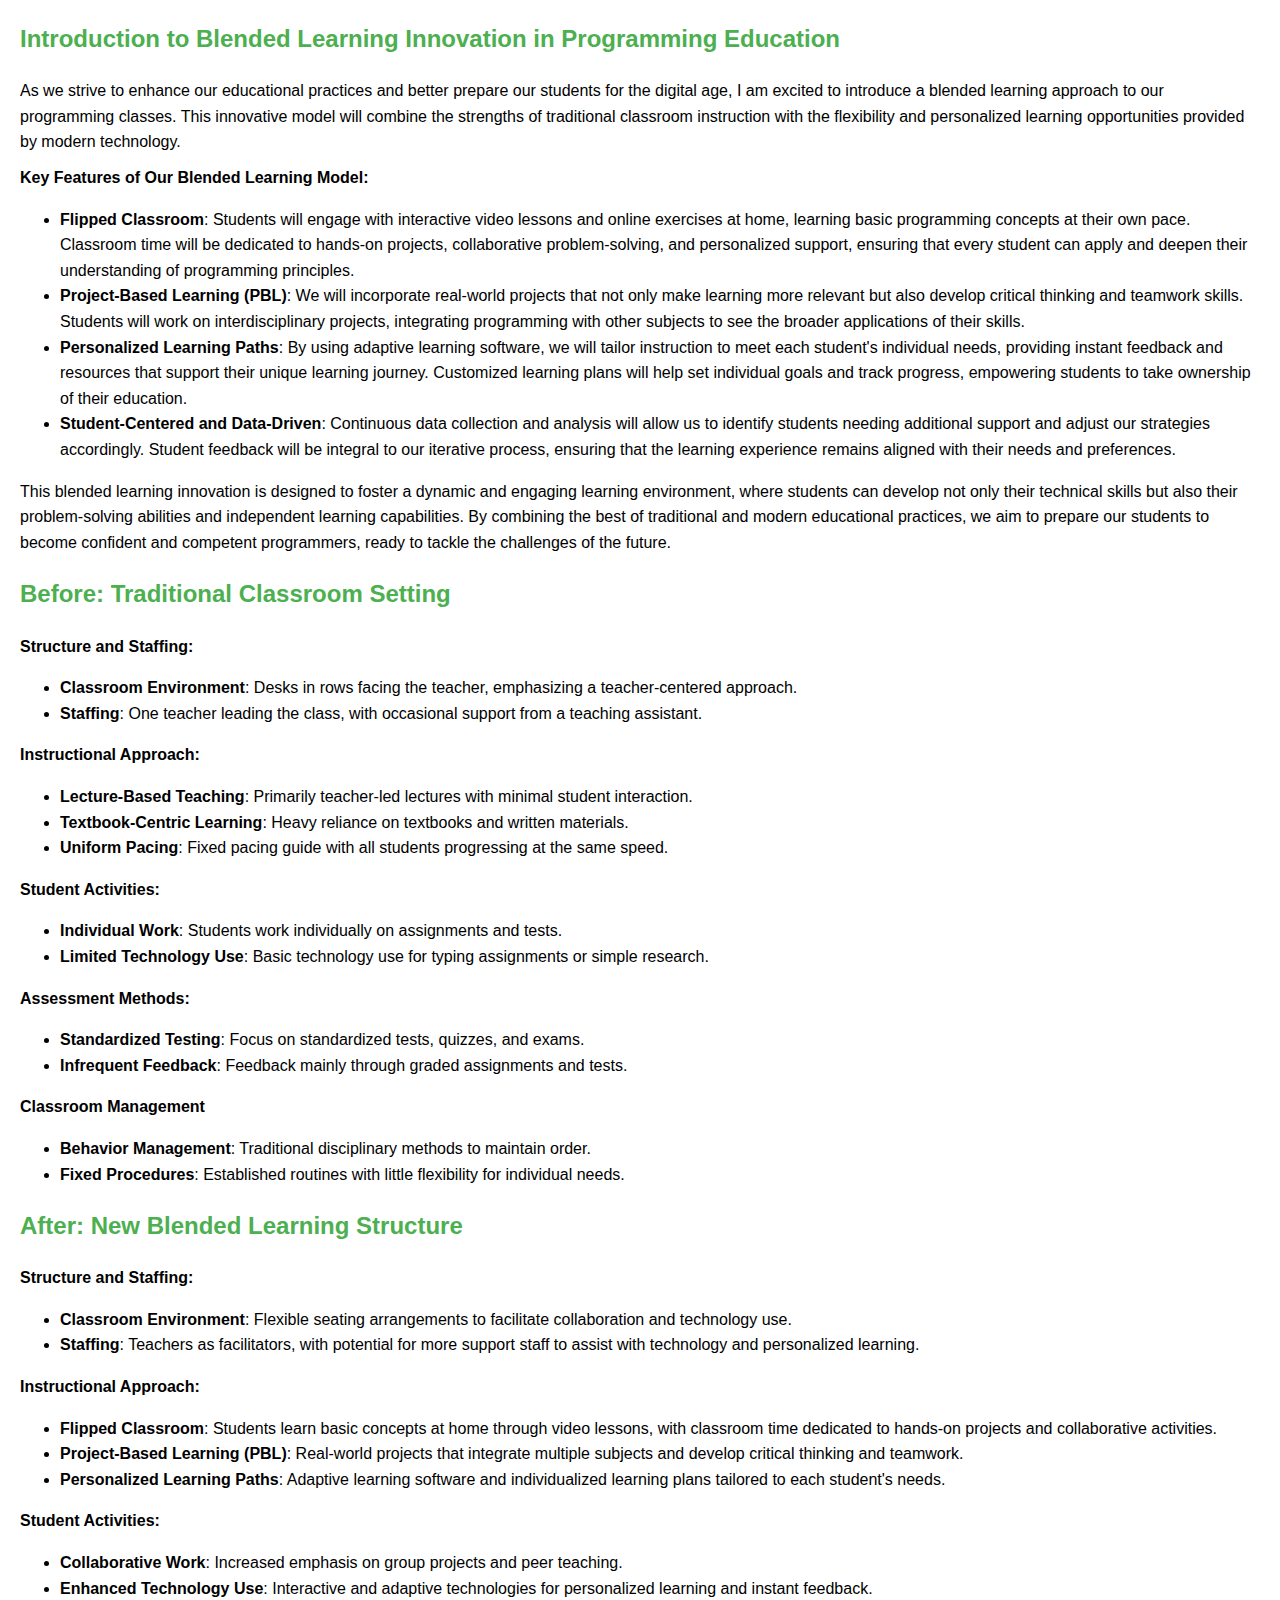
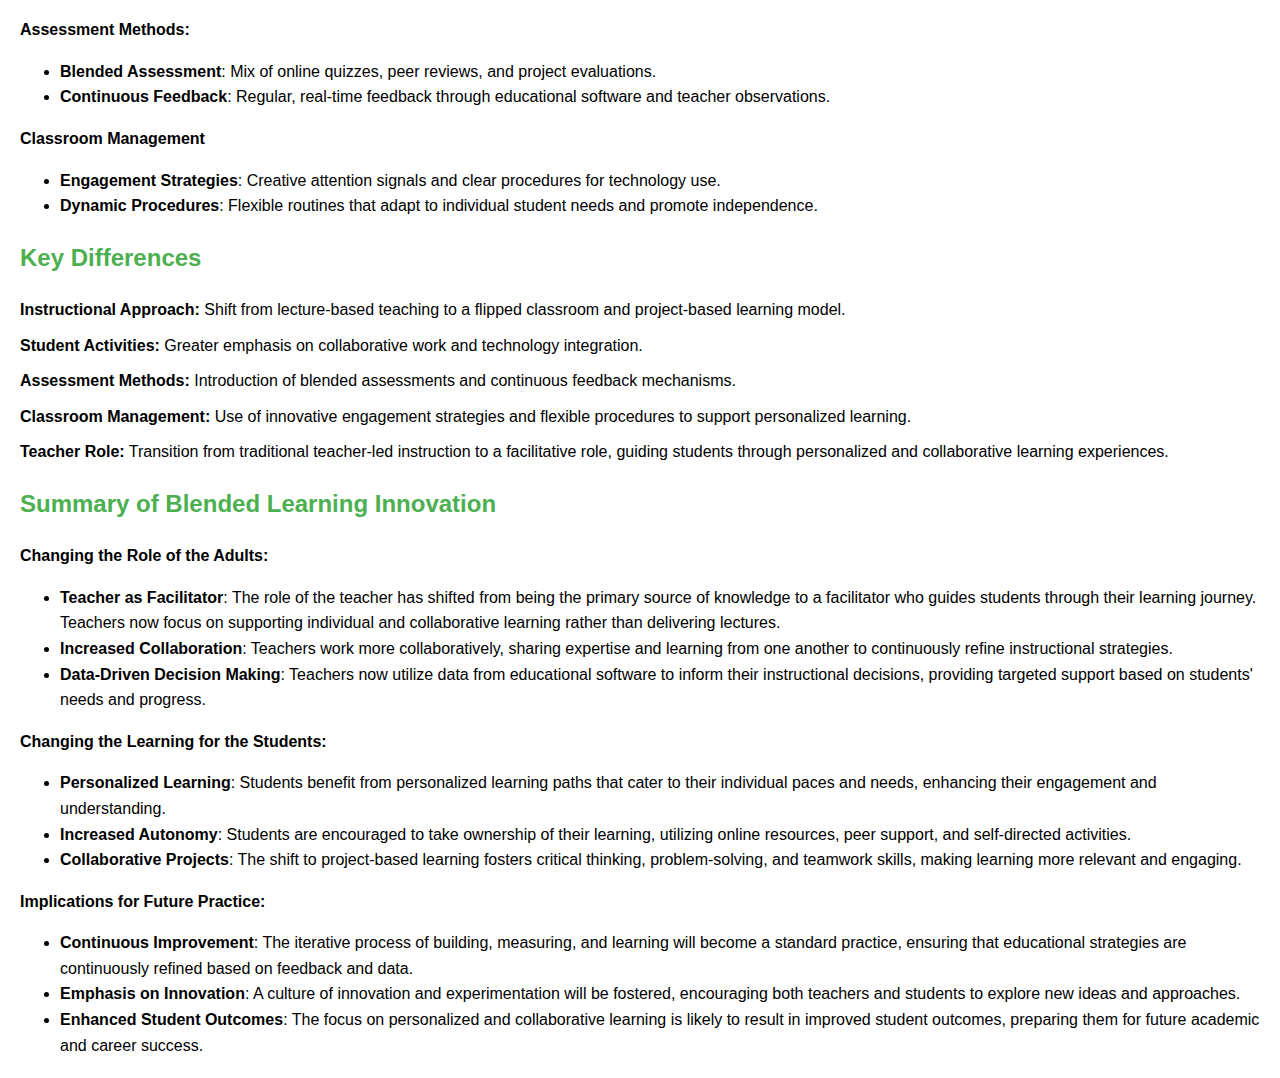
<file: Blended/index.html>
<!DOCTYPE html>
<html lang="en">
<head>
    <meta charset="UTF-8">
    <meta name="viewport" content="width=device-width, initial-scale=1.0">
    <title>Blended Learning Innovation</title>
    <style>
        body {
            font-family: Arial, sans-serif;
            margin: 20px;
            line-height: 1.6;
        }
        h2 {
            color: #4CAF50;
        }
        p {
            margin: 10px 0;
        }
    </style>
</head>
<body>
    <h2>Introduction to Blended Learning Innovation in Programming Education</h2>
    <p>As we strive to enhance our educational practices and better prepare our students for the digital age, I am excited to introduce a blended learning approach to our programming classes. This innovative model will combine the strengths of traditional classroom instruction with the flexibility and personalized learning opportunities provided by modern technology.</p>
    <p><strong>Key Features of Our Blended Learning Model:</strong></p>
    <ul>
        <li><strong>Flipped Classroom</strong>: Students will engage with interactive video lessons and online exercises at home, learning basic programming concepts at their own pace. Classroom time will be dedicated to hands-on projects, collaborative problem-solving, and personalized support, ensuring that every student can apply and deepen their understanding of programming principles.</li>
        <li><strong>Project-Based Learning (PBL)</strong>: We will incorporate real-world projects that not only make learning more relevant but also develop critical thinking and teamwork skills. Students will work on interdisciplinary projects, integrating programming with other subjects to see the broader applications of their skills.</li>
        <li><strong>Personalized Learning Paths</strong>: By using adaptive learning software, we will tailor instruction to meet each student's individual needs, providing instant feedback and resources that support their unique learning journey. Customized learning plans will help set individual goals and track progress, empowering students to take ownership of their education.</li>
        <li><strong>Student-Centered and Data-Driven</strong>: Continuous data collection and analysis will allow us to identify students needing additional support and adjust our strategies accordingly. Student feedback will be integral to our iterative process, ensuring that the learning experience remains aligned with their needs and preferences.</li>
    </ul>
    <p>This blended learning innovation is designed to foster a dynamic and engaging learning environment, where students can develop not only their technical skills but also their problem-solving abilities and independent learning capabilities. By combining the best of traditional and modern educational practices, we aim to prepare our students to become confident and competent programmers, ready to tackle the challenges of the future.</p>

    <h2>Before: Traditional Classroom Setting</h2>
    <p><strong>Structure and Staffing:</strong></p>
    <ul>
        <li><strong>Classroom Environment</strong>: Desks in rows facing the teacher, emphasizing a teacher-centered approach.</li>
        <li><strong>Staffing</strong>: One teacher leading the class, with occasional support from a teaching assistant.</li>
    </ul>
    <p><strong>Instructional Approach:</strong></p>
    <ul>
        <li><strong>Lecture-Based Teaching</strong>: Primarily teacher-led lectures with minimal student interaction.</li>
        <li><strong>Textbook-Centric Learning</strong>: Heavy reliance on textbooks and written materials.</li>
        <li><strong>Uniform Pacing</strong>: Fixed pacing guide with all students progressing at the same speed.</li>
    </ul>
    <p><strong>Student Activities:</strong></p>
    <ul>
        <li><strong>Individual Work</strong>: Students work individually on assignments and tests.</li>
        <li><strong>Limited Technology Use</strong>: Basic technology use for typing assignments or simple research.</li>
    </ul>
    <p><strong>Assessment Methods:</strong></p>
    <ul>
        <li><strong>Standardized Testing</strong>: Focus on standardized tests, quizzes, and exams.</li>
        <li><strong>Infrequent Feedback</strong>: Feedback mainly through graded assignments and tests.</li>
    </ul>
    <p><strong>Classroom Management</strong></p>
    <ul>
        <li><strong>Behavior Management</strong>: Traditional disciplinary methods to maintain order.</li>
        <li><strong>Fixed Procedures</strong>: Established routines with little flexibility for individual needs.</li>
    </ul>

    <h2>After: New Blended Learning Structure</h2>
    <p><strong>Structure and Staffing:</strong></p>
    <ul>
        <li><strong>Classroom Environment</strong>: Flexible seating arrangements to facilitate collaboration and technology use.</li>
        <li><strong>Staffing</strong>: Teachers as facilitators, with potential for more support staff to assist with technology and personalized learning.</li>
    </ul>
    <p><strong>Instructional Approach:</strong></p>
    <ul>
        <li><strong>Flipped Classroom</strong>: Students learn basic concepts at home through video lessons, with classroom time dedicated to hands-on projects and collaborative activities.</li>
        <li><strong>Project-Based Learning (PBL)</strong>: Real-world projects that integrate multiple subjects and develop critical thinking and teamwork.</li>
        <li><strong>Personalized Learning Paths</strong>: Adaptive learning software and individualized learning plans tailored to each student's needs.</li>
    </ul>
    <p><strong>Student Activities:</strong></p>
    <ul>
        <li><strong>Collaborative Work</strong>: Increased emphasis on group projects and peer teaching.</li>
        <li><strong>Enhanced Technology Use</strong>: Interactive and adaptive technologies for personalized learning and instant feedback.</li>
    </ul>
    <p><strong>Assessment Methods:</strong></p>
    <ul>
        <li><strong>Blended Assessment</strong>: Mix of online quizzes, peer reviews, and project evaluations.</li>
        <li><strong>Continuous Feedback</strong>: Regular, real-time feedback through educational software and teacher observations.</li>
    </ul>
    <p><strong>Classroom Management</strong></p>
    <ul>
        <li><strong>Engagement Strategies</strong>: Creative attention signals and clear procedures for technology use.</li>
        <li><strong>Dynamic Procedures</strong>: Flexible routines that adapt to individual student needs and promote independence.</li>
    </ul>

    <h2>Key Differences</h2>
    <p><strong>Instructional Approach:</strong> Shift from lecture-based teaching to a flipped classroom and project-based learning model.</p>
    <p><strong>Student Activities:</strong> Greater emphasis on collaborative work and technology integration.</p>
    <p><strong>Assessment Methods:</strong> Introduction of blended assessments and continuous feedback mechanisms.</p>
    <p><strong>Classroom Management:</strong> Use of innovative engagement strategies and flexible procedures to support personalized learning.</p>
    <p><strong>Teacher Role:</strong> Transition from traditional teacher-led instruction to a facilitative role, guiding students through personalized and collaborative learning experiences.</p>

    <h2>Summary of Blended Learning Innovation</h2>
    <p><strong>Changing the Role of the Adults:</strong></p>
    <ul>
        <li><strong>Teacher as Facilitator</strong>: The role of the teacher has shifted from being the primary source of knowledge to a facilitator who guides students through their learning journey. Teachers now focus on supporting individual and collaborative learning rather than delivering lectures.</li>
        <li><strong>Increased Collaboration</strong>: Teachers work more collaboratively, sharing expertise and learning from one another to continuously refine instructional strategies.</li>
        <li><strong>Data-Driven Decision Making</strong>: Teachers now utilize data from educational software to inform their instructional decisions, providing targeted support based on students' needs and progress.</li>
    </ul>
    <p><strong>Changing the Learning for the Students:</strong></p>
    <ul>
        <li><strong>Personalized Learning</strong>: Students benefit from personalized learning paths that cater to their individual paces and needs, enhancing their engagement and understanding.</li>
        <li><strong>Increased Autonomy</strong>: Students are encouraged to take ownership of their learning, utilizing online resources, peer support, and self-directed activities.</li>
        <li><strong>Collaborative Projects</strong>: The shift to project-based learning fosters critical thinking, problem-solving, and teamwork skills, making learning more relevant and engaging.</li>
    </ul>
    <p><strong>Implications for Future Practice:</strong></p>
    <ul>
        <li><strong>Continuous Improvement</strong>: The iterative process of building, measuring, and learning will become a standard practice, ensuring that educational strategies are continuously refined based on feedback and data.</li>
        <li><strong>Emphasis on Innovation</strong>: A culture of innovation and experimentation will be fostered, encouraging both teachers and students to explore new ideas and approaches.</li>
        <li><strong>Enhanced Student Outcomes</strong>: The focus on personalized and collaborative learning is likely to result in improved student outcomes, preparing them for future academic and career success.</li>
    </ul>
</body>
</html>
</file>
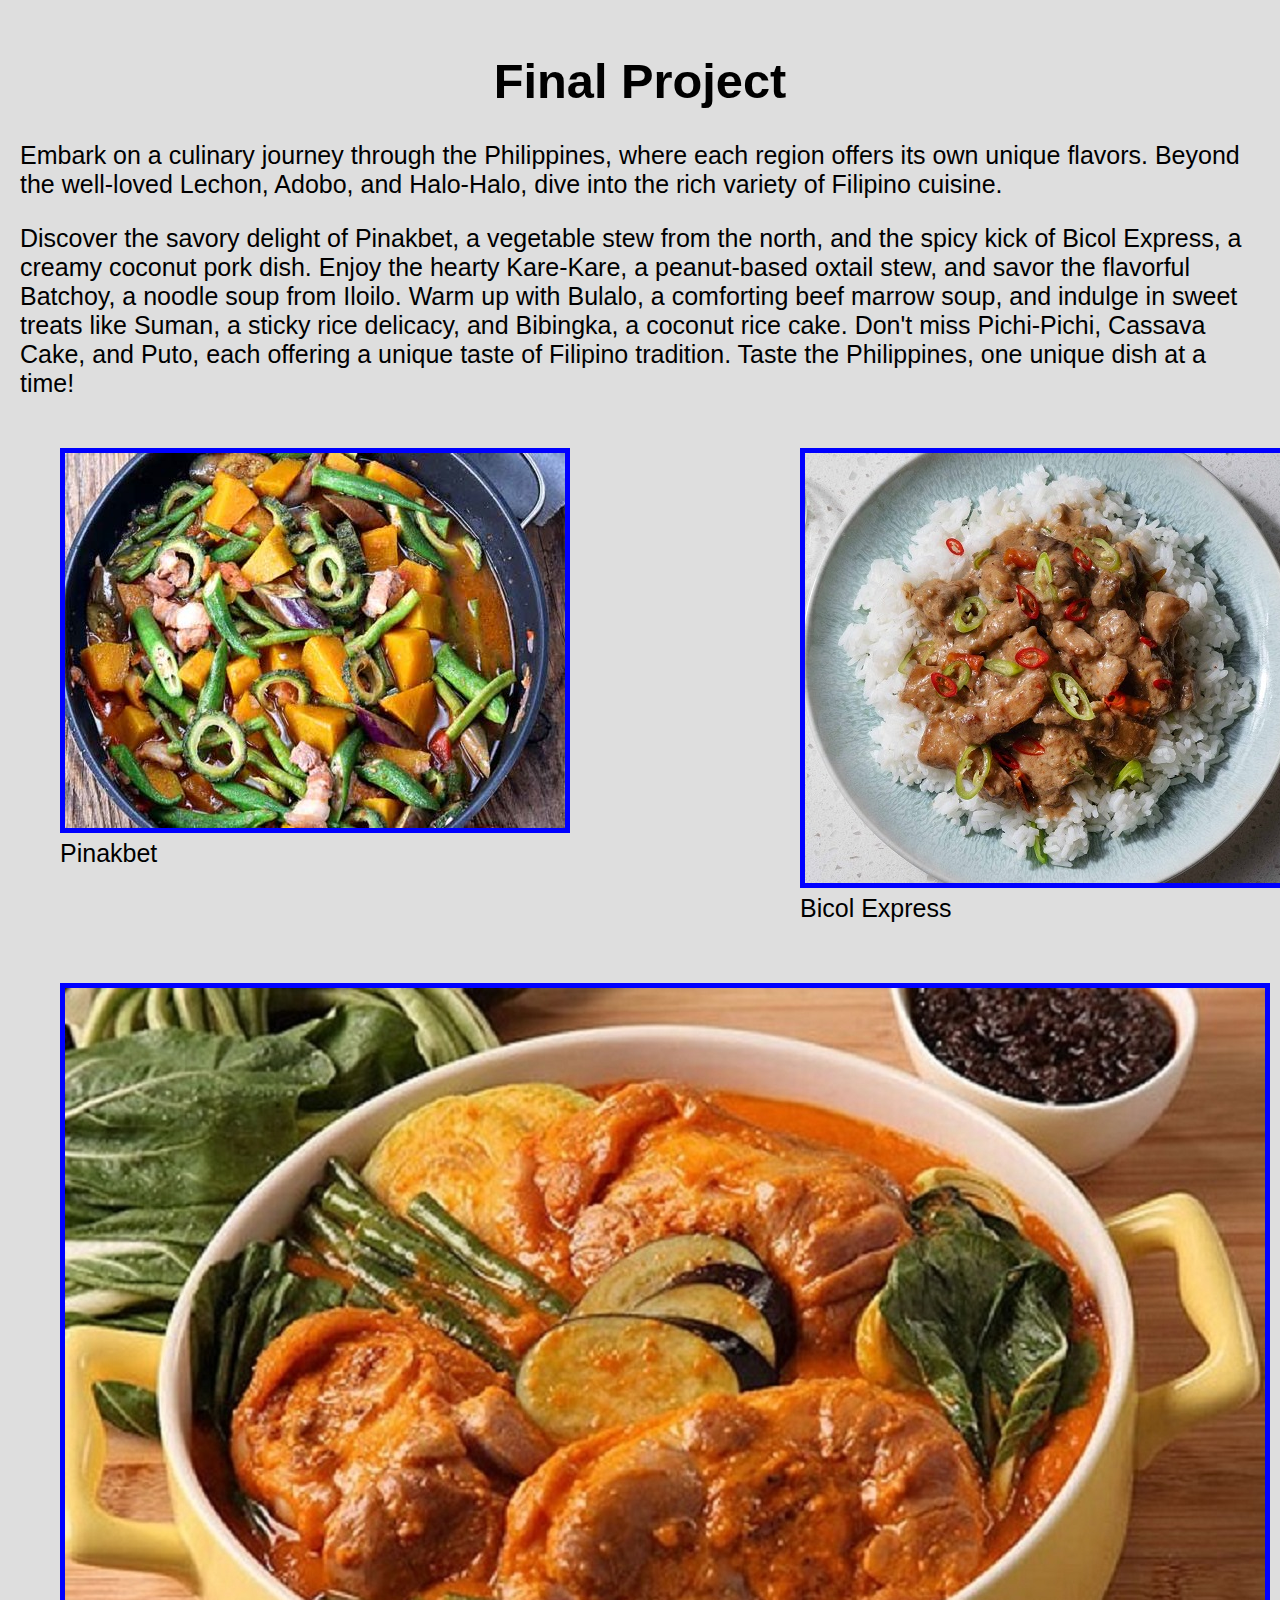
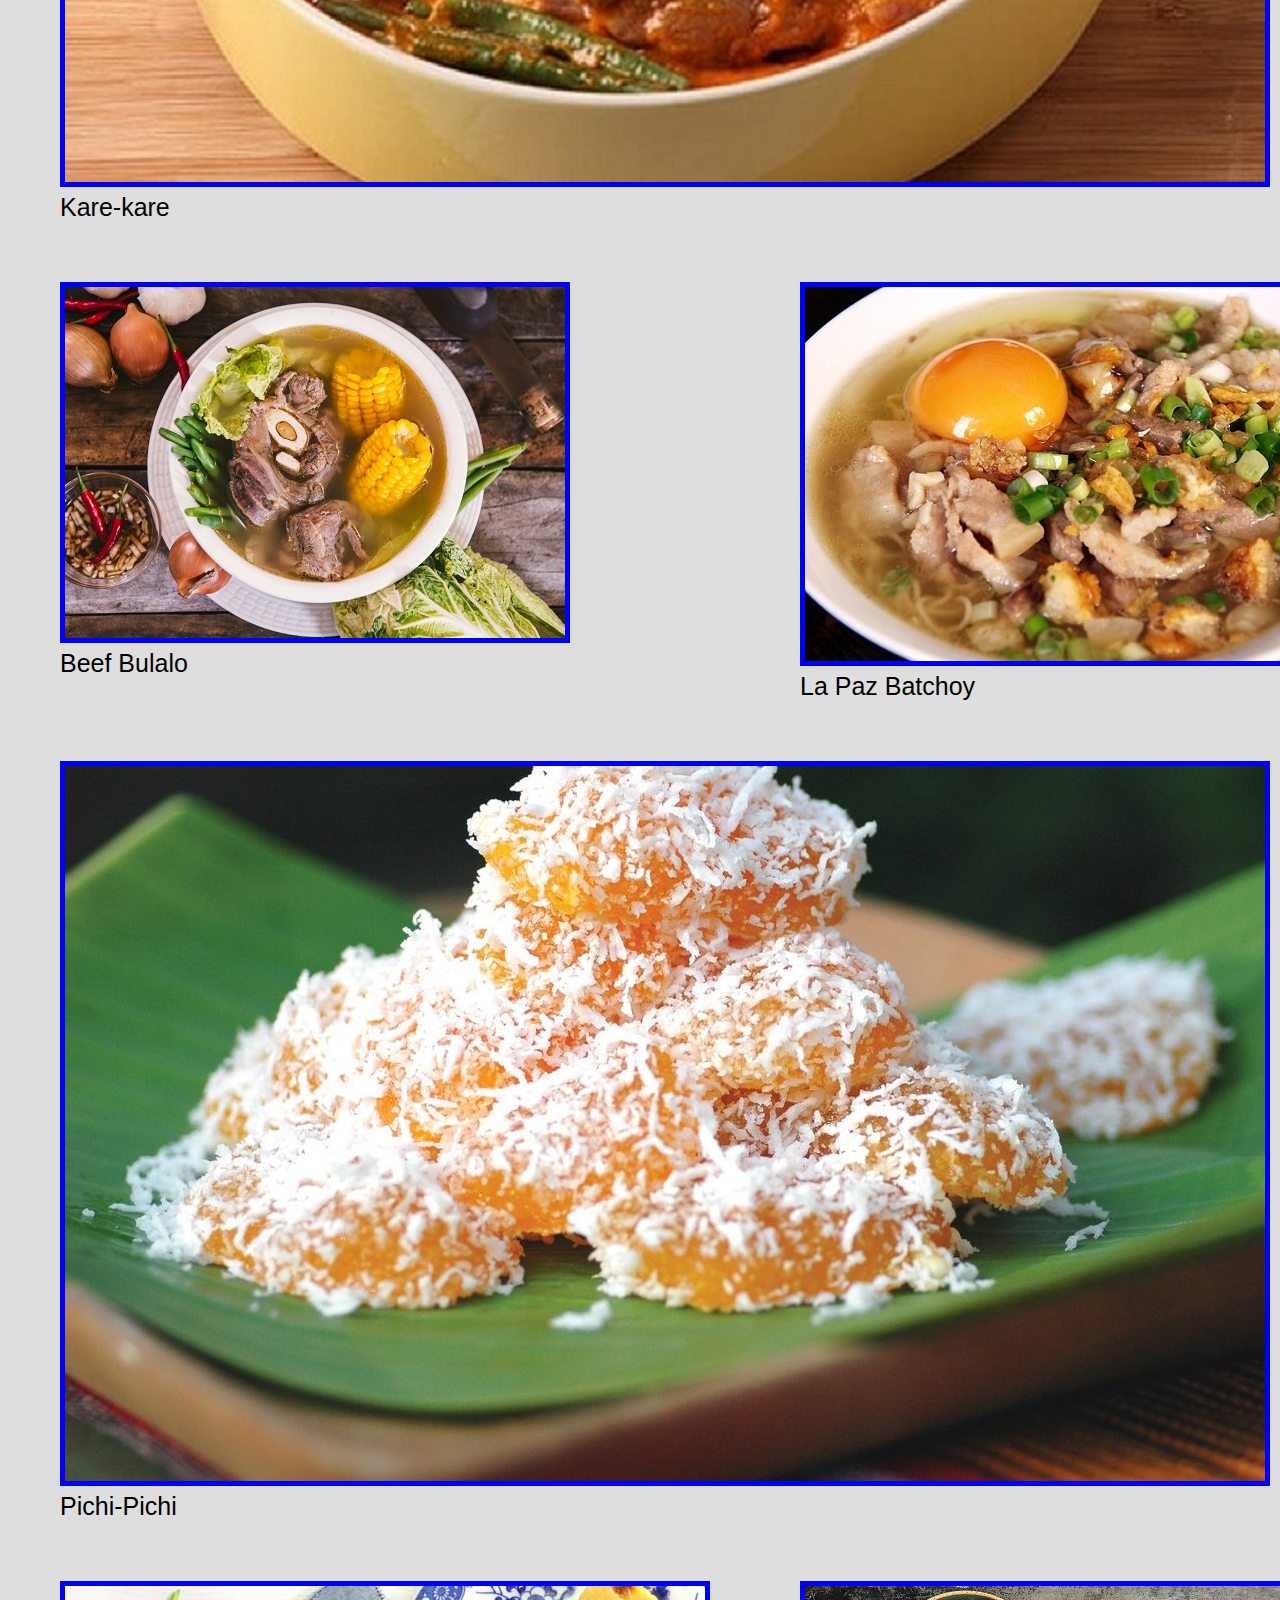
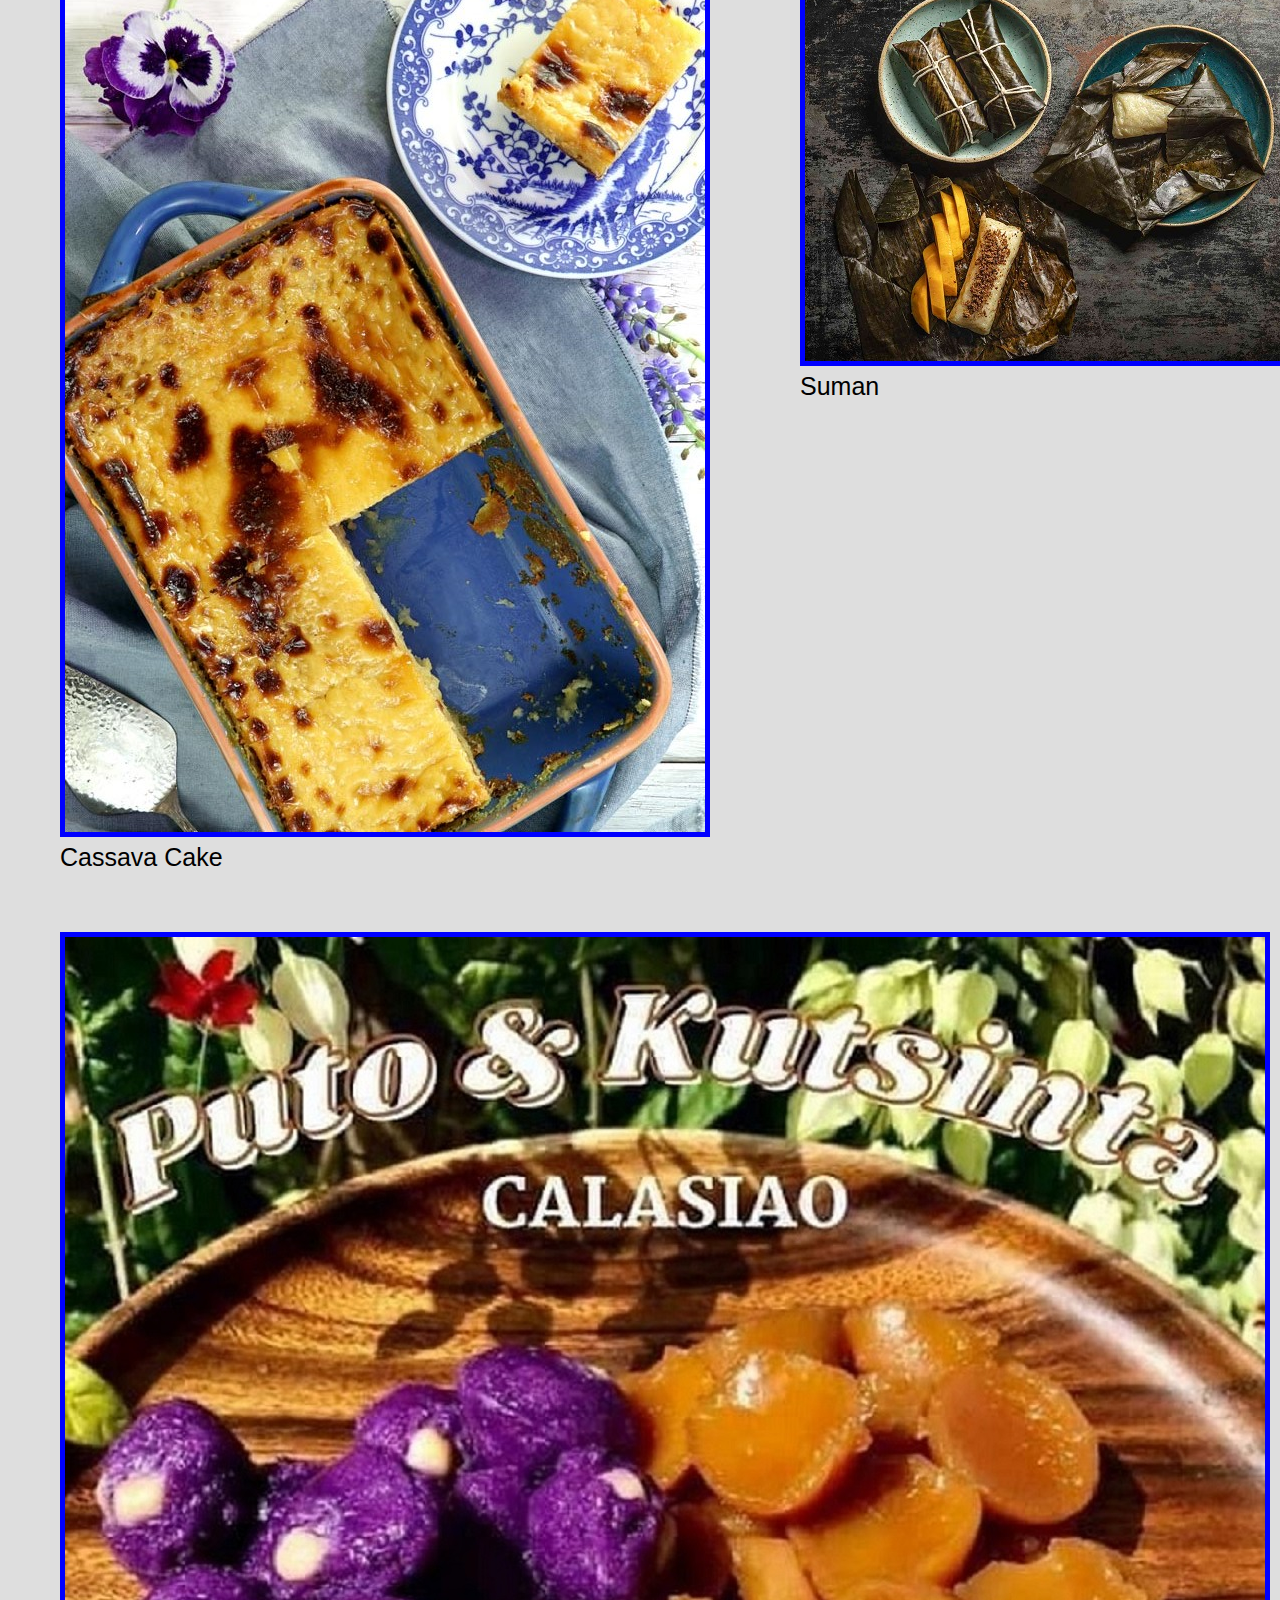
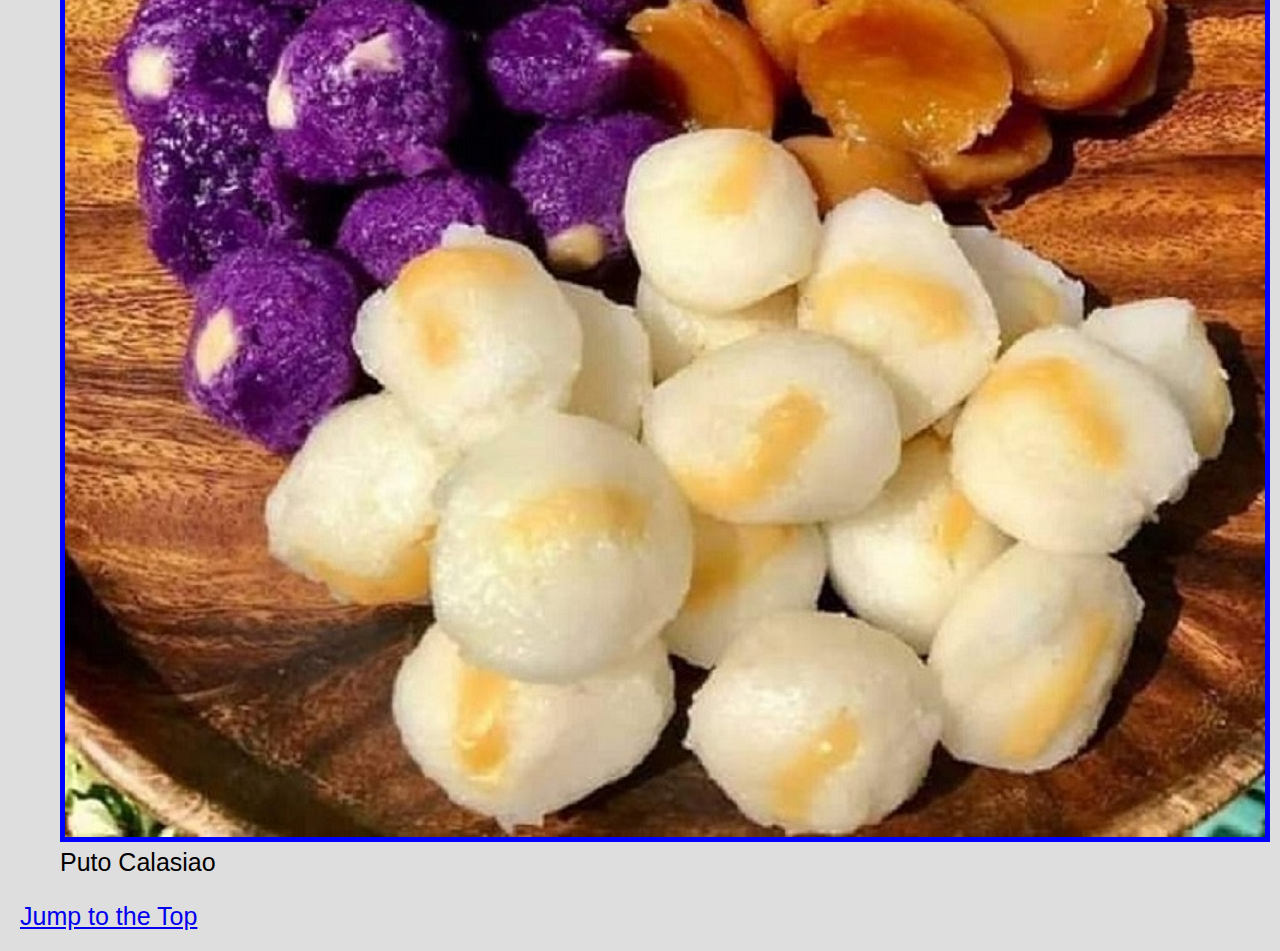
<file: Final/index.html>
<!DOCTYPE html>
<html lang="en">

<head>
  <meta charset="UTF-8">
  <meta http-equiv="X-UA-Compatible" content="IE=edge">
  <meta name="viewport" content="width=device-width, initial-scale=1.0">
  <title>Final Project</title>
  <link rel="stylesheet" href="css/style.css">
</head>

<body>
  <header>
    <h1 id="top">Final Project</h1>
  </header>

  <main>
    <p>Embark on a culinary journey through the Philippines, where each region offers its own unique flavors. Beyond the well-loved Lechon, Adobo, and Halo-Halo, dive into the rich variety of Filipino cuisine.</p>

    <p>Discover the savory delight of Pinakbet, a vegetable stew from the north, and the spicy kick of Bicol Express, a creamy coconut pork dish. Enjoy the hearty Kare-Kare, a peanut-based oxtail stew, and savor the flavorful Batchoy, a noodle soup from Iloilo. Warm up with Bulalo, a comforting beef marrow soup, and indulge in sweet treats like Suman, a sticky rice delicacy, and Bibingka, a coconut rice cake. Don't miss Pichi-Pichi, Cassava Cake, and Puto, each offering a unique taste of Filipino tradition. Taste the Philippines, one unique dish at a time!</p>
    
    <div class = "grid">
        <figure>
        <img src="images/pakbet-tagalog2.jpg" alt="Pinakbet" width="200">
        <figcaption>Pinakbet</figcaption>
        </figure>
        <figure>
        <img src="images/bicol-express.jpg" alt="bicol express" width="200">
        <figcaption>Bicol Express</figcaption>
        </figure>
        <figure>
        <img src="images/Kare-Kare.jpg" alt="a pot of Kare-Kare dish" width="200">
        <figcaption>Kare-kare</figcaption>
        </figure>
        <figure>
        <img src="images/bulalo-soup2.jpg" alt="A bowl Beef Bulalo" width="200">
        <figcaption>Beef Bulalo</figcaption>
        </figure>
        <figure>
        <img src="images/la-paz-batchoy.jpg" alt="a bowl of La Paz Batchoy noodles soup" width="200">
        <figcaption>La Paz Batchoy</figcaption>
        </figure>
        <figure>
        <img src="images/pichi-pichi.jpg" alt="a plate of Pichi-Pichi dessert" width="200">
        <figcaption>Pichi-Pichi</figcaption>
        </figure>
        <figure>
        <img src="images/cassava-cake.jpg" alt="cassava-cake" width="200">
        <figcaption>Cassava Cake</figcaption>
        </figure>
        <figure>
        <img src="images/suman.jfif" alt="plates of Suman with slices of ripe mango" width="200">
        <figcaption>Suman</figcaption>
        </figure>
        <figure>
        <img src="images/puto-calasiao.jpg" alt="puto-calasiao" width="200">
        <figcaption>Puto Calasiao</figcaption>
        </figure>
    </div>
  </main>

  <footer>
    <a href="#top">Jump to the Top</a>
  </footer>
</body>

</html>
</file>
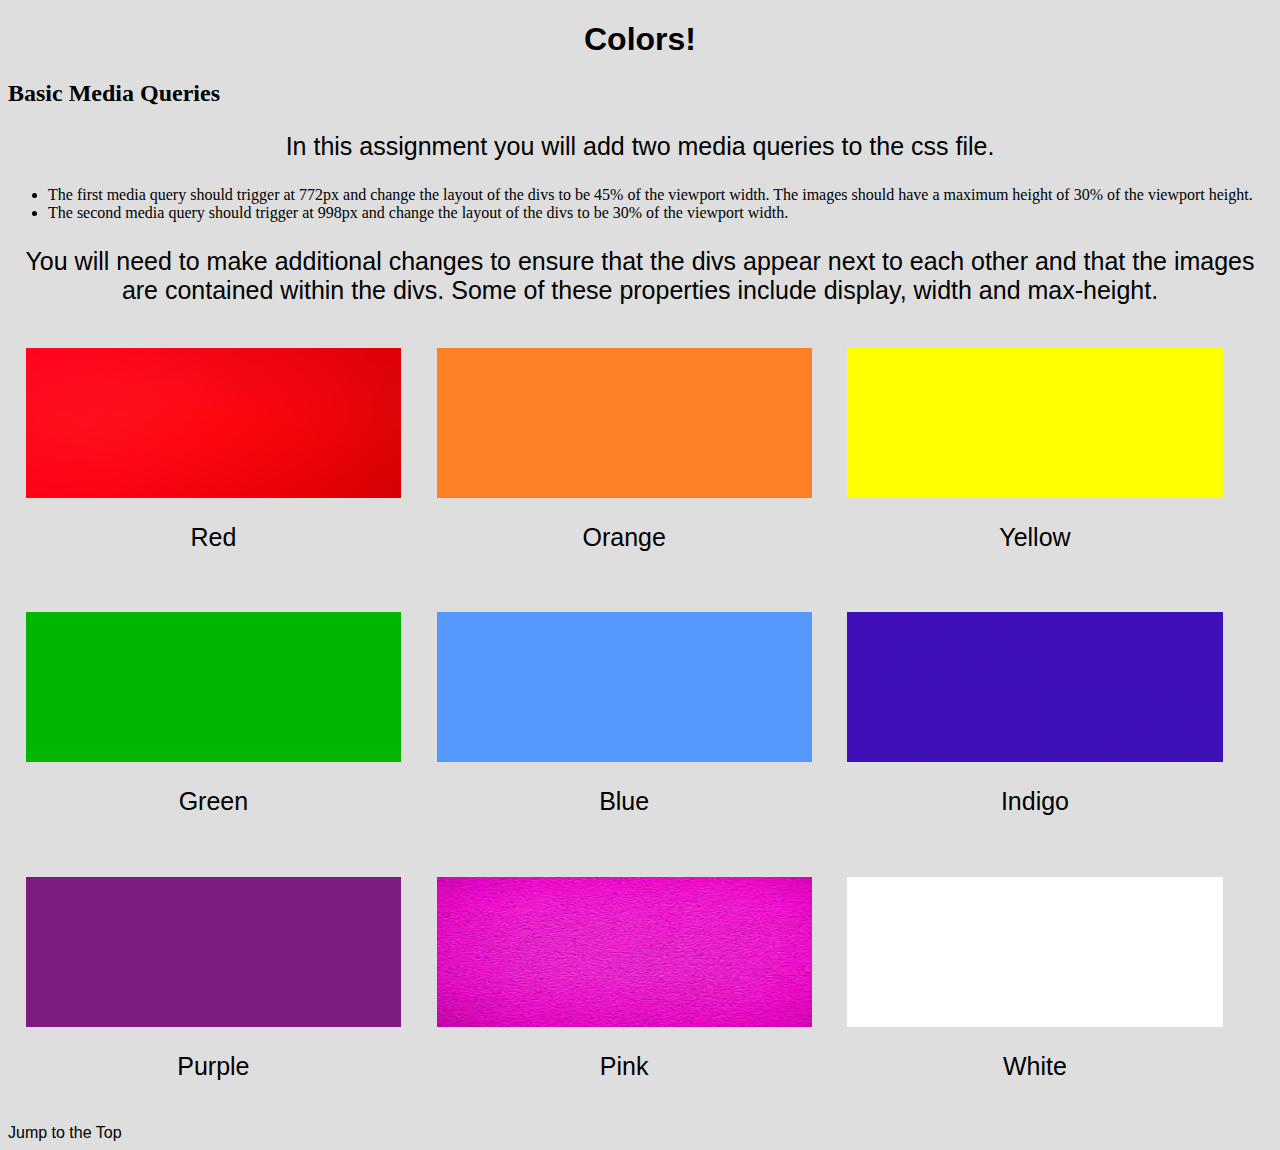
<file: M2/index.html>
<!DOCTYPE html>
<html lang="en">

<head>
  <meta charset="UTF-8">
  <meta http-equiv="X-UA-Compatible" content="IE=edge">
  <meta name="viewport" content="width=device-width, initial-scale=1.0">
  <title>Colors</title>
  <link rel="stylesheet" href="css/style.css">
</head>

<body>
  <header>
    <h1 id="top">Colors!</h1>
  </header>

  <main>
    <h2>Basic Media Queries</h2>
    <p>In this assignment you will add two media queries to the css file.</p>
    <ul>
      <li>The first media query should trigger at 772px and change the layout of the divs to be 45% of the viewport width. The images should have a maximum height of 30% of the viewport height.</li>

      <li>The second media query should trigger at 998px and change the layout of the divs to be 30% of the viewport width.</li>
    </ul>
    <p>You will need to make additional changes to ensure that the divs appear next to each other and that the images are contained within the divs.  Some of these properties include display, width and max-height.</p>

    <div>
      <img src="images/Red.jpeg" alt="Red" width="200">
      <p class = "label">Red</p>
    </div>
    <div>
      <img src="images/Orange.png" alt="Orange" width="200">
      <p class = "label">Orange</p>
    </div>
    <div>
      <img src="images/Yellow.png" alt="Yellow" width="200">
      <p class = "label">Yellow</p>
    </div>
    <div>
      <img src="images/Green.png" alt="Green" width="200">
      <p class = "label">Green</p>
    </div>
    <div>
      <img src="images/Blue.png" alt="Blue" width="200">
      <p class = "label">Blue</p>
    </div>
    <div>
      <img src="images/Indigo.jpeg" alt="Indigo" width="200">
      <p class = "label">Indigo</p>
    </div>
    <div>
      <img src="images/Purple.png" alt="Purple" width="200">
      <p class = "label">Purple</p>
    </div>
    <div>
      <img src="images/Pink.jpeg" alt="Pink" width="200">
      <p class = "label">Pink</p>
    </div>
    <div>
      <img src="images/White.png" alt="White" width="200">
      <p class = "label">White</p>
    </div>
    </div>
  </main>

  <footer>
    <a href="#top">Jump to the Top</a>
  </footer>
</body>

</html>
</file>
<file: Final/css/style.css>
/* Mobile-first styles */
html {
    scroll-behavior: smooth;
}

body {
    background-color: #dedede;
    padding: 5px;
    margin: 15px;
    font-size: 25px;
    font-family: Arial, sans-serif;
}

h1 {
    text-align: center;
    font-family: Arial, sans-serif;
    font-size: 1.95em;
}

h2 {
    text-align: center;
}

li {
    margin-top: 20px;
}

img {
    border: 5px solid blue;
    border-radius: 35px;
    width: 100%;
}

.label {
    text-align: center;
    font-family: 'Gill Sans', 'Gill Sans MT', Calibri, 'Trebuchet MS', sans-serif;
}

/* Grid styles for mobile-first approach */
.grid {
    display: grid;
    grid-template-columns: 1fr;
    gap: 10px;
}

/* Media query for Tablet View (min-width: 772px) */
@media all and (min-width: 772px) {
    .grid {
        grid-template-columns: repeat(2, 1fr);
    }

     img {
        border-radius: 50%; /* Circular Shape */
    }

    .grid figure:last-child {
        grid-column: span 2; /* Take up both columns */
    }
}

/* Media query for Large Screen View (min-width: 992px) */
@media all and (min-width: 992px) {
    .grid {
        grid-template-columns: repeat(2, 1fr); /* Two columns default */
    }

    img {
        border-radius: 0; /* Remove border radius */
        width: auto;      /*Make not to use max-width */
     }

    .grid figure:nth-child(3n) {
        grid-column: span 2; /* Every third figure takes up both columns */
    }
}

/* Prefers-reduced-motion media query */
@media (prefers-reduced-motion: reduce) {
    html {
        scroll-behavior: auto; /* Remove scroll behavior */
    }
}

/* Media query for dark color scheme */
@media (prefers-color-scheme: dark) {
    body {
        background-color: #121212; /* Dark background for the body */
        color: #f5f5f5; /* Light font color for the body */
    }    
    
    img {
       border: 5px solid black; /* Black border color  */
    }
    
    figure {
        color: #ffc107; /* Yellow-ish font color  */
    }
 
}
</file>
<file: M2/css/style.css>
body {
    background-color: #dedede;
}

h1 {
    text-align: center;
    font-family: Arial, sans-serif;
    font-size: 32px;
}

a {
    color: #000;
    text-decoration: none;
    font-family: Arial, sans-serif;
}

p {
    font-size: 25px;
    font-family: Arial, sans-serif;
}

p {
    text-align: center;
}

img {
    width: 100%;
}

div img {
    width: 150px;
    height: 150px;
    display: block;
    margin: auto;
}

div {
    display: inline-block;
    width: 24%;
    margin: 5px;
    padding: 2px;
}

/* Media query for Tablet View (min-width: 772px) */
@media all and (min-width: 772px) {
    div {
        width: 45%;
        float: left;
        margin: 1.25%;
        box-sizing: border-box; /* Ensures padding and border are included in the width calculation */
    }

    div img {
        max-height: 30vh; /* 30% of the viewport height */
        width: 100%;
    }
}

/* Media query for Large Screen View (min-width: 998px) */
@media all and (min-width: 998px) {
    div {
        width: 30%;
    }
}
</file>
